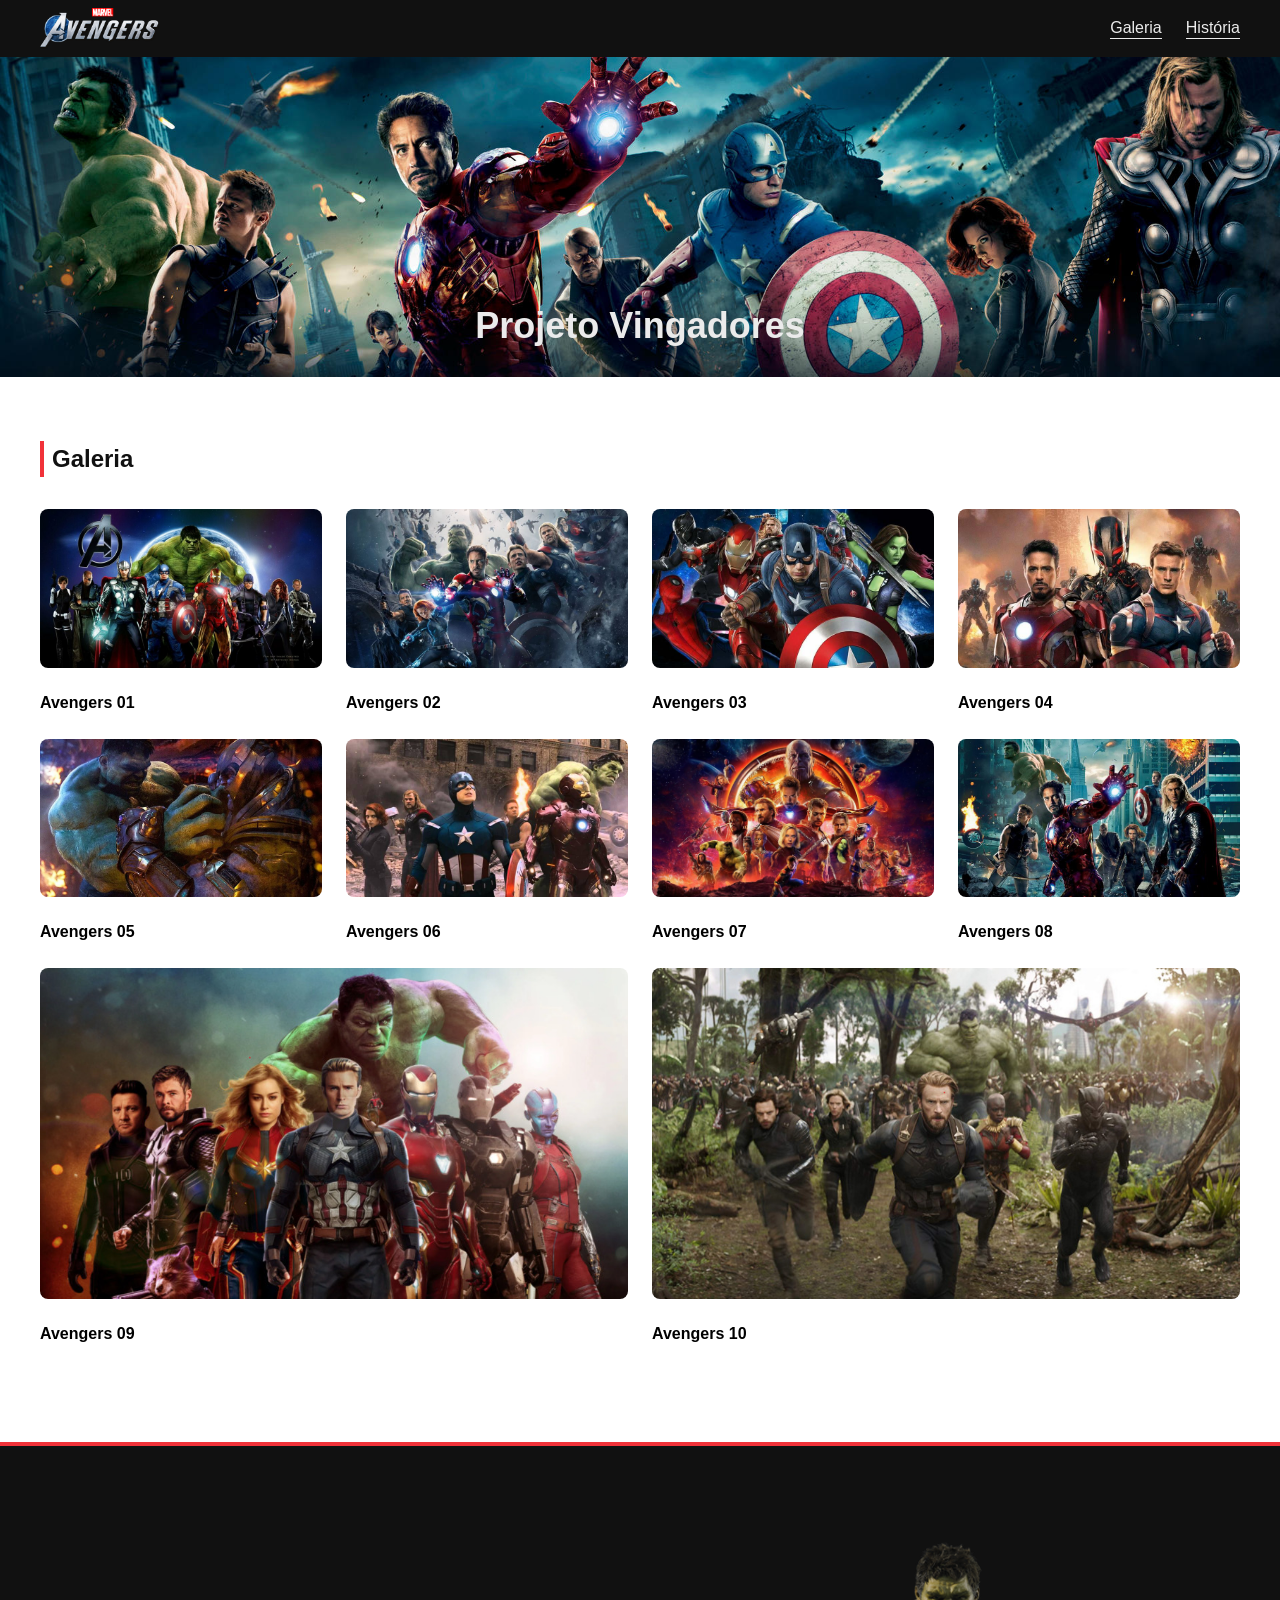
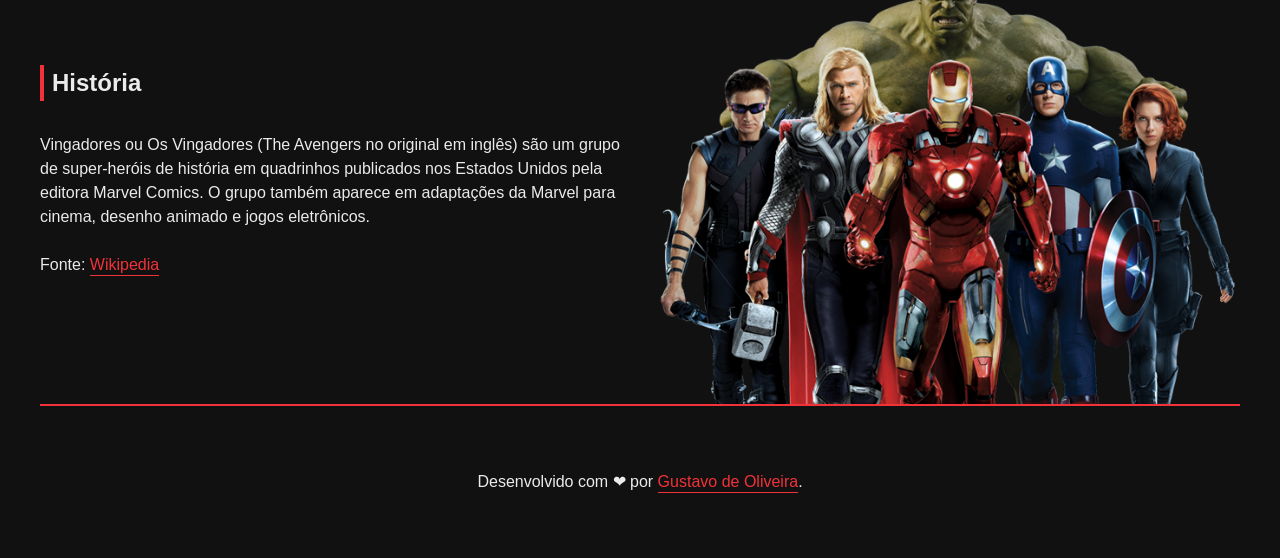
<file: projeto-vingadores-header copy.html>
<!DOCTYPE html>
<html lang="pt-br">
  <head>
    <meta charset="UTF-8" />
    <meta http-equiv="X-UA-Compatible" content="IE=edge" />
    <meta name="viewport" content="width=device-width, initial-scale=1.0" />
    <link rel="stylesheet" href="projeto-vingadores-header.css" />
    <title>Projeto Vingadores</title>
  </head>

  <body>
    <header class="dark">
      <div class="container">
        <img src="images/avengers-logo.png" alt="Logo Avengers Marvel" />

        <nav>
          <ul>
            <li><a href="#gallery">Galeria</a></li>
            <li><a href="#history">História</a></li>
          </ul>
        </nav>
      </div>
    </header>

    <main>
      <section class="hero">
        <h1 class="text-center">Projeto Vingadores</h1>
      </section>

      <section id="gallery" class="gallery">
        <div class="container">
          <h2>Galeria</h2>

          <div class="gallery-row">
            <figure>
              <img src="images/avengers-01.jpg" alt="Avengers 01" />
              <figcaption>Avengers 01</figcaption>
            </figure>

            <figure>
              <img src="images/avengers-02.jpg" alt="Avengers 02" />
              <figcaption>Avengers 02</figcaption>
            </figure>

            <figure>
              <img src="images/avengers-03.jpg" alt="Avengers 03" />
              <figcaption>Avengers 03</figcaption>
            </figure>

            <figure>
              <img src="images/avengers-04.jpg" alt="Avengers 04" />
              <figcaption>Avengers 04</figcaption>
            </figure>

            <figure>
              <img src="images/avengers-05.jpg" alt="Avengers 05" />
              <figcaption>Avengers 05</figcaption>
            </figure>

            <figure>
              <img src="images/avengers-06.jpg" alt="Avengers 06" />
              <figcaption>Avengers 06</figcaption>
            </figure>

            <figure>
              <img src="images/avengers-07.jpg" alt="Avengers 07" />
              <figcaption>Avengers 07</figcaption>
            </figure>

            <figure>
              <img src="images/avengers-08.jpg" alt="Avengers 08" />
              <figcaption>Avengers 08</figcaption>
            </figure>

            <figure>
              <img src="images/avengers-09.jpg" alt="Avengers 09" />
              <figcaption>Avengers 09</figcaption>
            </figure>

            <figure>
              <img src="images/avengers-10.jpg" alt="Avengers 10" />
              <figcaption>Avengers 10</figcaption>
            </figure>
          </div>
        </div>
      </section>

      <section id="history" class="history dark">
        <div class="container">
          <div class="col">
            <h2>História</h2>

            <p>
              Vingadores ou Os Vingadores (The Avengers no original em inglês)
              são um grupo de super-heróis de história em quadrinhos publicados
              nos Estados Unidos pela editora Marvel Comics. O grupo também
              aparece em adaptações da Marvel para cinema, desenho animado e
              jogos eletrônicos.
            </p>

            <p>
              Fonte:
              <a
                class="dark-link"
                href="https://pt.wikipedia.org/wiki/Vingadores"
                target="_blank"
                title="Link externo"
                >Wikipedia</a
              >
            </p>
          </div>

          <div class="col">
            <img
              src="images/vingadores-01.png"
              alt="Imagem dos Vingadores com Homem de Ferro, Capitão América, Viúva Negra, Thor, Gavião Arqueiro e Hulk."
            />
          </div>
        </div>
      </section>
    </main>

    <footer class="dark">
      <div class="container">
        <p class="text-center">
          Desenvolvido com ❤ por
          <a class="dark-link" href="https://github.com/Oliver-code-dev" target="_blank" title="Link externo">Gustavo de Oliveira</a>.
        </p>
      </div>
    </footer>
  </body>
</html>
</file>
<file: projeto-vingadores-header.css>
* {
  margin: 0;
  padding: 0;
  box-sizing: border-box;
}

html {
  scroll-behavior: smooth;
}

body {
  font-family: sans-serif;
  line-height: 1.5;
}


a {
  padding: 2px 0;
  text-decoration: none;
  white-space: nowrap;
  transition: color 0.2s;
}

h2 {
  margin-bottom: 32px;
  padding-left: 8px;
  border-left: 4px solid #f13239;
}

.container {
  max-width: 1200px;
  margin: 0 auto;
}

.dark {
  background-color: #111111;
  color: #ebebeb;
}

.dark-link {
  color: #f13239;
  border-bottom: 1px solid #f13239;
}

.dark-link:hover,
.dark-link:focus {
  color: #ebebeb;
  border-bottom: 1px solid #ebebeb;
}

.text-center {
  text-align: center;
}

header {
  padding: 8px 16px;
}

header .container {
  display: flex;
  align-items: center;
  justify-content: space-between;
  row-gap: 8px;
  column-gap: 24px;
}

header img {
  width: 120px;
}

header ul {
  list-style: none;
  display: flex;
}

header ul li + li {
  margin-left: 24px;
}

header a {
  color: #ebebeb;
  border-bottom: 1px solid #ebebeb;
}

header a:hover,
header a:focus {
  color: #f13239;
  border-bottom: 1px solid #f13239;
}

.hero {
  height: 320px;
  padding: 24px;
  background-image: url(images/banner.jpg);
  background-size: cover;
  background-position: center 25%;
  display: flex;
  flex-direction: column;
  justify-content: flex-end;
  align-items: center;
}

.hero h1 {
  color: #ebebeb;
  font-size: 36px;
}

.gallery {
  padding: 64px 24px 96px;
}

.gallery h2 {
  color: #111111;
}

.gallery-row {
  display: flex;
  flex-wrap: wrap;
  gap: 24px;
}

.gallery-row figure {
  /* flex-grow / flex-shrink / flex-basis */
  flex: 1 1 250px;
}

.gallery-row figure img {
  width: 100%;
  border-radius: 8px;
  margin-bottom: 16px;
}

.gallery figure figcaption {
  font-weight: bold;
}

.history {
  padding: 92px 24px 0;
  border-top: 4px solid #f13239;
}

.history .container {
  display: flex;
  align-items: center;
  flex-wrap: wrap;
  gap: 24px;
  border-bottom: 2px solid #f13239;
}

.history .container .col {
  flex: 1 1 350px;
}

.history img {
  width: 100%;
  display: block;
}

.history p + p {
  margin-top: 24px;
}

footer {
  padding: 64px 24px;
}
</file>
